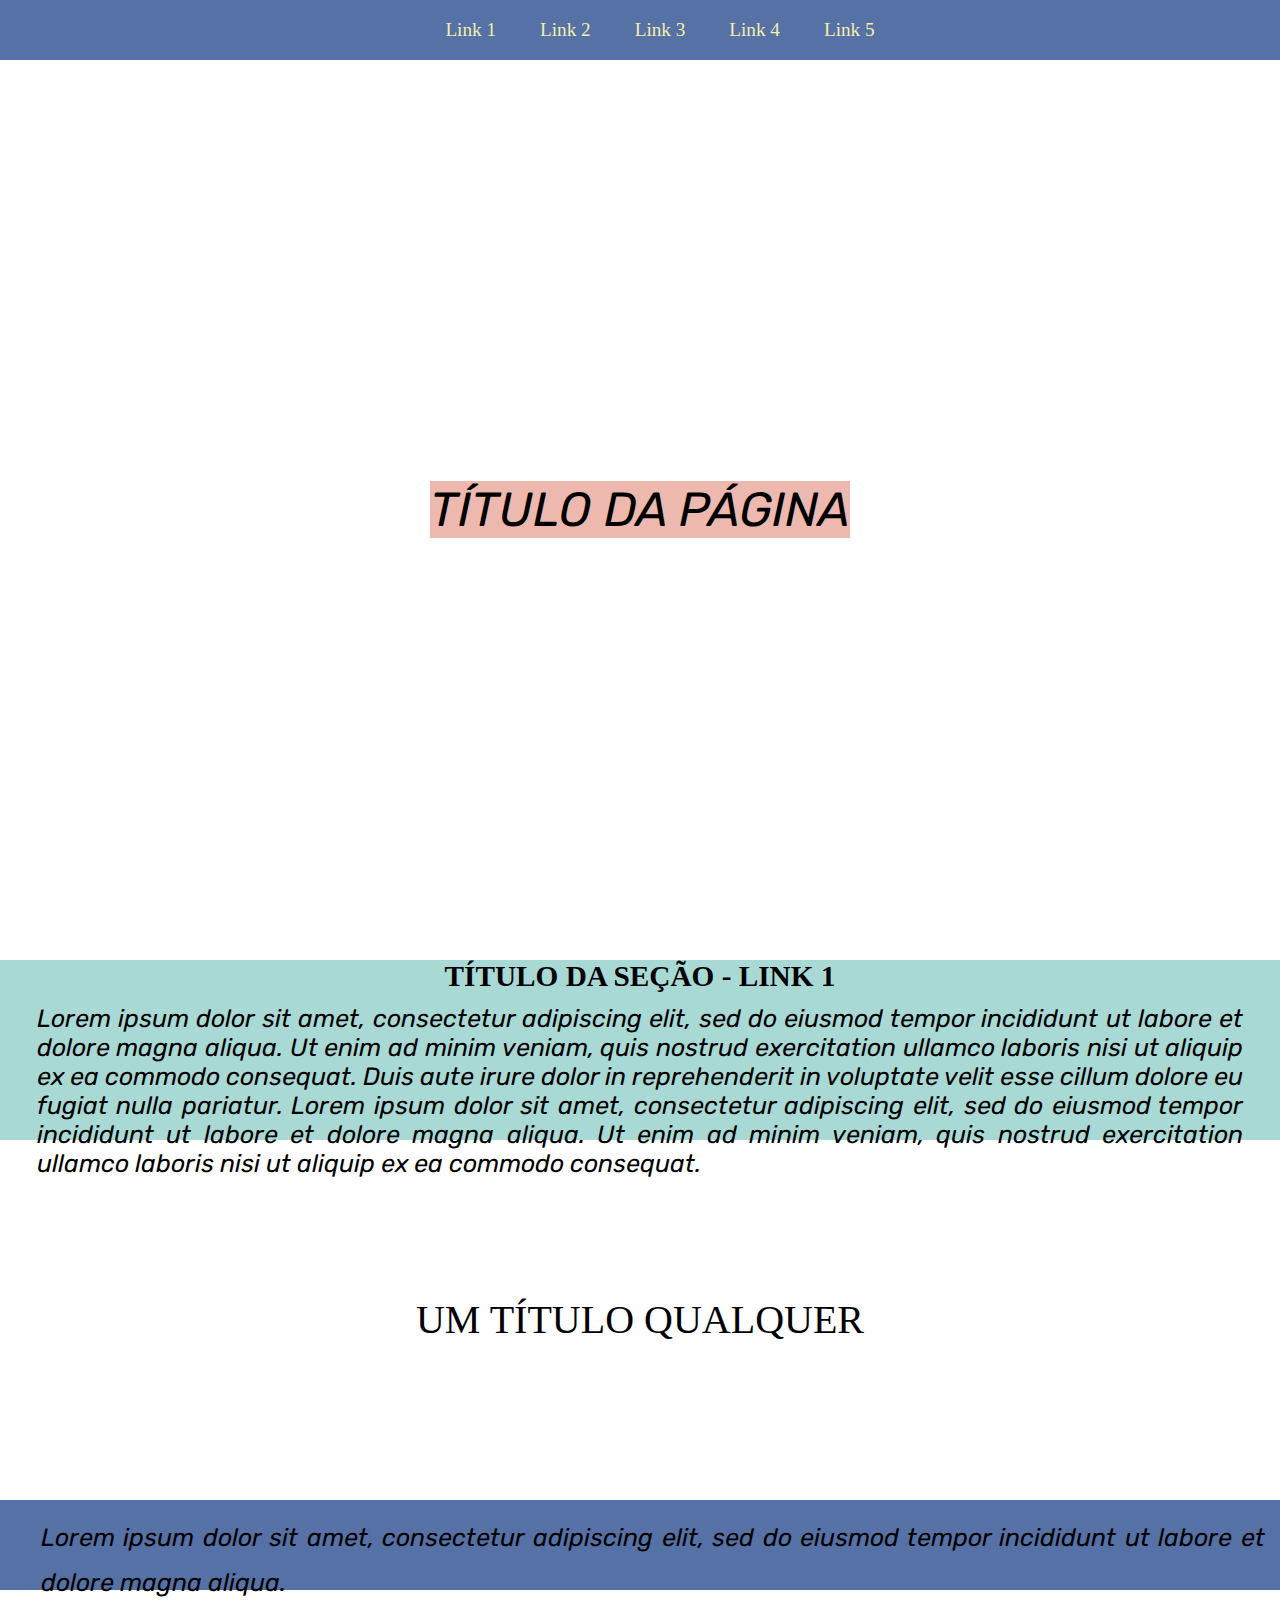
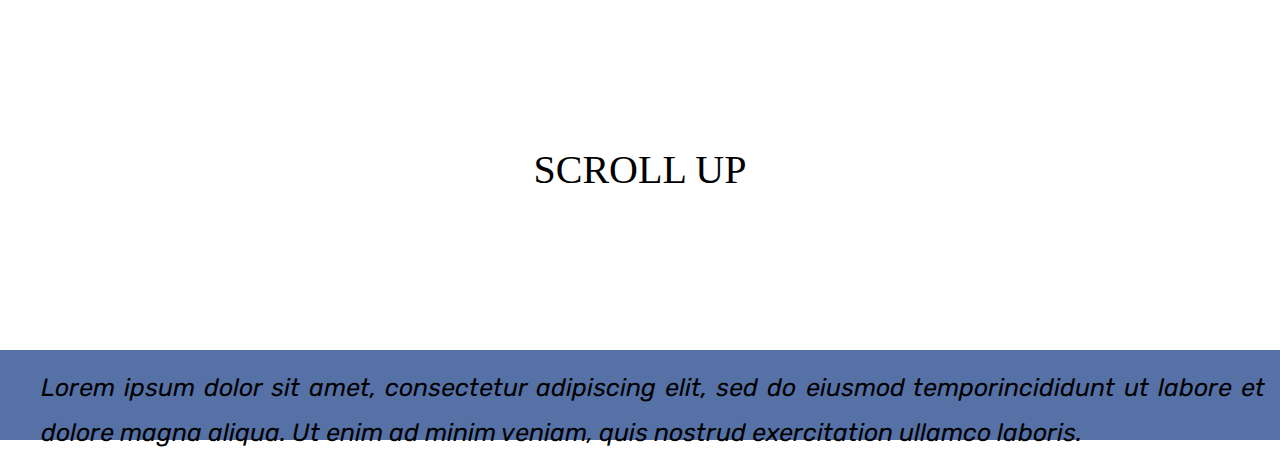
<file: Background-Attachment/index.html>
<!DOCTYPE html>
<html lang="pt">

<head>
    <meta charset="UTF-8">
    <meta http-equiv="X-UA-Compatible" content="IE=edge">
    <meta name="viewport" content="width=device-width, initial-scale=1.0">
    <title>Av 3</title>
    <link rel="stylesheet" href="style.css">
    <link href="https://fonts.googleapis.com/css2?family=Rubik:ital,wght@1,300;1,400&display=swap" rel="stylesheet">
</head>

<body>

<!--Aqui foi usada uma lista não ordenada para criar a barra home, iserida dentro de um conteiner.-->
    <div>
        <ul>
            <li><a class="botão" href="">Link 1</a></li>
            <li><a class="botão" href="">Link 2</a></li>
            <li><a class="botão" href="">Link 3</a></li>
            <li><a class="botão" href="">Link 4</a></li>
            <li><a class="botão" href=" ">Link 5</a></li>
        </ul>
    </div>

<!--Já nesse outro conteiner, está a imagem principal, colocada no background la no css. Também irá haver uma espécie de caixa, com um título, sendo posicionada no meio da div, consequentemente no centro da imagem escolhida. A <span> serve para trabalhar com uma linha e fazer formatações naquela área, ao contrário da <div> que trabalha como blocos -->

    <div class="imagem-1">
        <span> TÍTULO DA PÁGINA</span>
    </div>

<!--Aqui usei a div para um espaço de texto se refere ao link 1-->
    <div class="containerparal1">
    
            <h3 class="titulocontainer1"><b>TÍTULO DA SEÇÃO - LINK 1</b></h3>
            <p class="textopequeno">Lorem ipsum dolor sit amet, consectetur adipiscing elit, sed do eiusmod tempor incididunt ut labore et
                dolore magna aliqua. Ut enim ad minim veniam, quis nostrud exercitation ullamco laboris nisi ut aliquip
                ex ea commodo consequat. Duis aute irure dolor in reprehenderit in voluptate velit esse cillum dolore eu
                fugiat nulla pariatur. Lorem ipsum dolor sit amet, consectetur adipiscing elit, sed do eiusmod tempor
                incididunt ut labore et dolore magna aliqua. Ut enim ad minim veniam, quis nostrud exercitation ullamco
                laboris nisi ut aliquip ex ea commodo consequat.</p>
    </div>
<!--Aqui a div vai apresentar outra imagem como background, também haverá um span pois quero centralizar o titulo na imagem de fundo.-->
    <div class="imagem-2">
        
            <span> UM TÍTULO QUALQUER</span>
    </div>
<!---->
    
<div class="containertextopequeno">
    <p class="textofinal">Lorem ipsum dolor sit amet, consectetur adipiscing elit, sed do eiusmod tempor incididunt ut labore et dolore
        magna aliqua. </p>
    </div>
<!--Outr span pois aqui terá um bloco no meio da imagem de fundo também-->
    <div class="imagem-3">
        <span> SCROLL UP</span>
    </div>
<!---->
    <div class="containertextopequeno">
        <p class="textofinal">Lorem ipsum dolor sit amet, consectetur adipiscing elit, sed do eiusmod temporincididunt ut labore et dolore magna aliqua. Ut enim ad minim veniam, quis nostrud exercitation ullamco laboris.</p>

    </div>
   

    
</body>

</html>
</file>
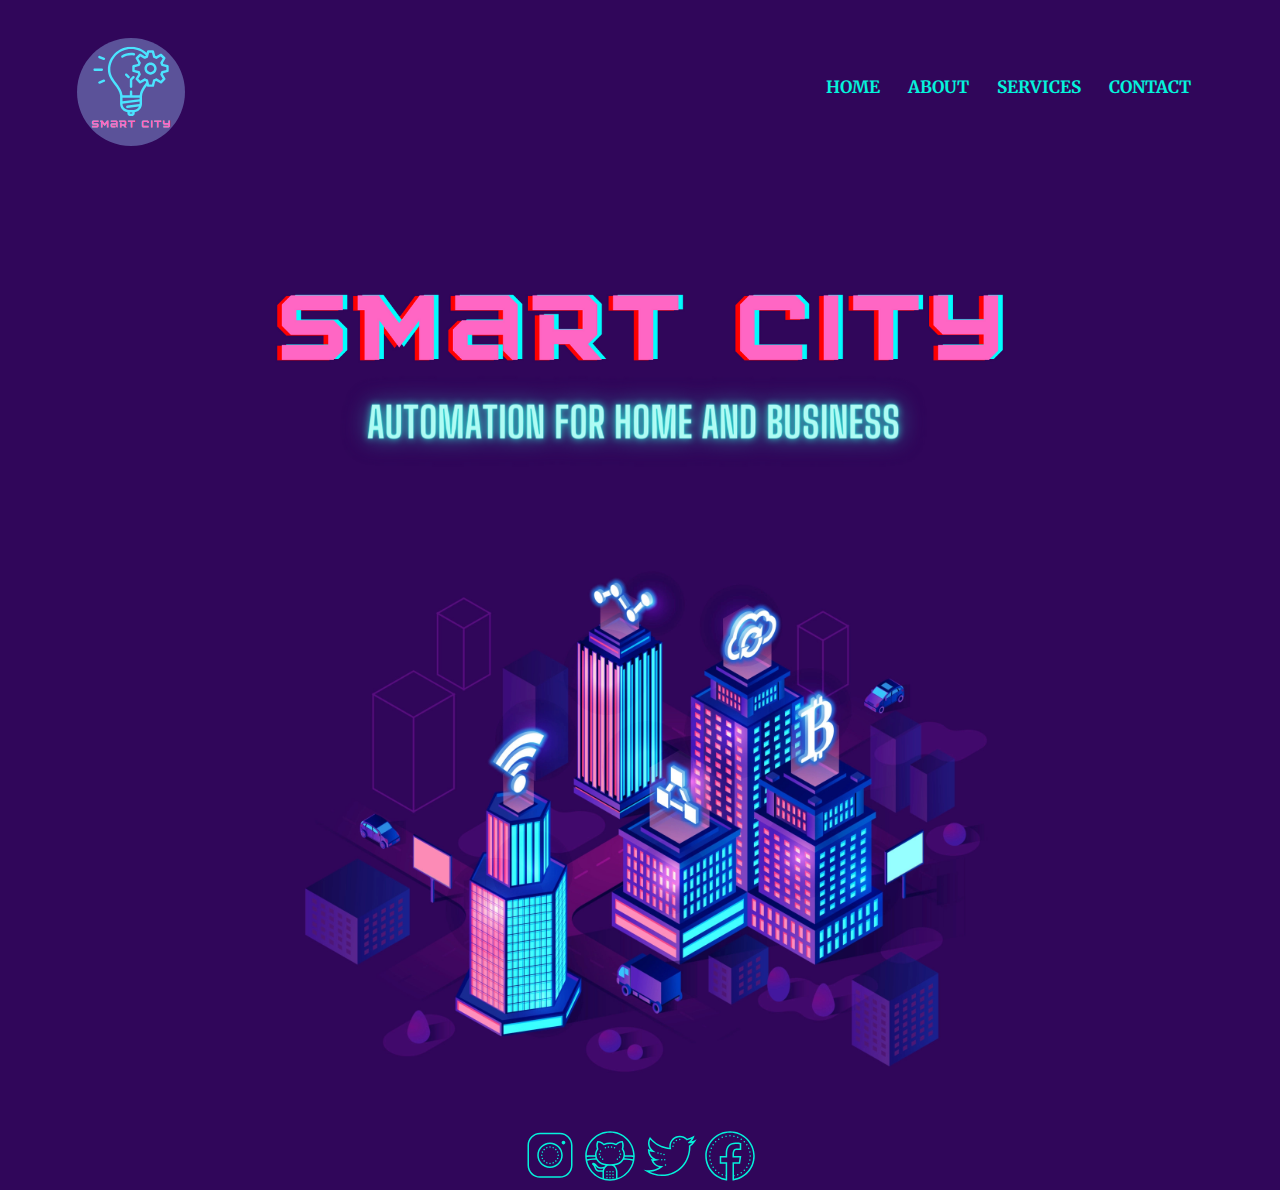
<file: SIteResponsivoSimples/index.html>
<!DOCTYPE html>
<html lang="pt-br">
<head>
    <meta charset="UTF-8">
    <meta http-equiv="X-UA-Compatible" content="IE=edge">
    <meta name="viewport" content="width=device-width, initial-scale=1.0">
    <title>Smart City</title>
    <link rel="stylesheet" href="./index.css">
    <link rel="stylesheet" href="https://stackpath.bootstrapcdn.com/font-awesome/4.7.0/css/font-awesome.min.css">
    <link href="https://fonts.googleapis.com/css2?family=Merriweather:wght@300;400;700&display=swap" rel="stylesheet">

</head>
<body>

    <!----Cabeçalho----->
    <section class="header">
        <nav>
            <a href="#"><img class="logo" src="./logo.svg"></a>
            <div class="nav-links" id="navLinks">
                <i class="fa fa-times" aria-hidden="true" onclick="hideMenu()"></i>
                <ul>
                    <li><a href="#">HOME</a></li>
                    <li><a href="#">ABOUT</a></li>
                    <li><a href="#">SERVICES</a></li>
                    <li><a href="#">CONTACT </a></li>
                </ul>
            </div>
            <i class="fa fa-bars" aria-hidden="true" onclick="showMenu()"></i>
        </nav>

    </section>

     <!----Cabeçalho----->
     <!--Parte do meio, onde está a imagem do título e a imagem central. A escola da imagem como título foi por causa da fonte que é única do canva.-->
    </div>
    <div class="imagens">
    <img class="titulo" src="./smart city.png">
    <img class="mainimg" src="./smartcity.jpeg">
    </div>  


<!--Icones das redes sociais-->
<div class="socialmedia">
    
    <a href="https://www.instagram.com/" target="_blank"><img src="./insta.svg" class="icon"></a>
    <a href="https://www.instagram.com/" target="_blank"><img src="./git.svg" class="icon" ></a>
    <a href="https://www.instagram.com/" target="_blank"><img src="./twitter.svg" class="icon" ></a>
    <a href="https://www.instagram.com/" target="_blank"><img src="./facebook.svg" class="icon"></a>

</div>


<!-------JavaScript para menu hamburguer, foi a melhor solução que encontrei pra esse caso.------->
    <script>

        var navLinks = document.getElementById("navLinks");
    
        function showMenu(){
            navLinks.style.right="0";
        }
        function hideMenu(){
            navLinks.style.right = "-200px";
        }
    </script>

</body>
</html>
</file>
<file: Background-Attachment/style.css>
*{
    margin: 0;
    box-sizing: border-box; 
}

ul {
    list-style: none;
    height: 150%;
    line-height: 150%;
    text-align:center;
    background-color:#5671A6;
}   
li{
    display: inline-block;
    font-size: 1.2em;
}
a{
    display: block;
    text-decoration: none;
    color: #F2EEAC;
    padding: 0 20px;
    height: 60px;
    line-height: 60px;
    transition: 0.6s; 
    /* Com transition a mudança é gradativa, posso defino o tempo. */
}
a:hover{
    background-color: #29B9D9;
    

}
.imagem-1{
    background-image: url(https://wallpapercave.com/wp/wp8822226.jpg);
    background-attachment: fixed;
    background-size: cover;
    background-repeat: no-repeat;
    background-position: right top;
    height: 100vh;
    text-align: center;
    font-size: 300%;
    font-family: 'Rubik', sans-serif;
    font-style: italic;
    
}

.imagem-1 span{
    line-height: 100vh;
    background-color:#EDB9AE;


    
}
.containerparal1{
    background-color: #A9D9D4;
    background-size: auto;
    background-repeat: no-repeat;
    height: 20vh;
    text-align: center justify;
    font-size: 25px;


}
.titulocontainer1{
    text-align: center;
}
.imagem-2{
    background-image: url(https://i.pinimg.com/originals/07/59/75/0759750a41964c5888557fa070d088d6.jpg);
    background-attachment: fixed;
    background-size: cover;
    background-repeat: no-repeat;
    background-position: 25%;
    height: 40vh;
    text-align: center;
    font-size: 40px;

}
.imagem-2 span{
    line-height: 40vh;
    background-color: none;
}
.containertextopequeno{
    background-color: #5671A6;
    line-height: 60%;
    height: 10vh;
    font-size: 25px;
    text-align: justify;
}
.textopequeno{
    padding: 11px;
    margin-left: 2%;
    margin-right: 2%;
    margin-top: none;
    font-size: 25px;
    text-align: justify;
    font-family: 'Rubik', sans-serif;
    font-style: italic;
    

}
.imagem-3{
    background-image: url(https://wallpaperaccess.com/full/3490537.jpg);
    background-attachment: fixed;
    background-repeat: no-repeat;
    background-position: center;
    background-size: cover;
    height: 40vh;
    text-align: center;
    font-size: 40px;
}.imagem-3 span{
    line-height: 40vh;
}
.textofinal{
    padding: 15px;
    margin-left: 2%;
    text-align: justify;
    line-height: 5vh;
    font-size: 25px;
    text-align: center justify;
    font-family: 'Rubik', sans-serif;
    font-style: italic;

}
</file>
<file: SIteResponsivoSimples/index.css>
*{
    margin: 0;
    padding: 0;
    font-family: 'Merriweather', serif;
    background-color:#30065A;
}


.header{
    width: 100%;


    position: relative;
}

nav{
    display: flex;
    padding: 2% 6%;
    justify-content: space-between;
    align-items: center;
    background-color:#30065A;
}

.imagens{
    display: flex;
    flex-direction: column;
    align-items: center;
    padding: 20px;
}

.titulo,
.mainimg{
    width: 60%;
}

.logo{
    width: 120px;
}

.nav-links{
    flex: 1;
    text-align: right;

}

.nav-links ul li{
    list-style: none;
    display: inline-block;
    padding: 8px 12px;
    position: relative;
}

.nav-links ul li a{
    color:#05f2db;
    text-decoration: none;
    font-size: 17px;
    font-weight: bold;
}

.nav-links ul li::after{
    content: '';
    width: 0%;
    height: 2px;
    background: #7d36c4;
    display: block;
    margin: auto;
    transition: 0.5s;
}

.nav-links ul li:hover::after{
    width: 100%;
}

nav .fa{
    display: none;
}

.socialmedia{
    margin-top: 40px;
    display: flex;
    align-items: center;
    justify-content: center;
    height: 20px;
}

.icon{
    width: 60px;
}


@media(max-width: 450px){
    .titulo,
    .mainimg{
        width: 100%;
    }

    .icon{
        
        width: 40px;
    }

}

@media(max-width: 700px){

    .logo{
        width: 60px;
        position: initial;
    }

    .text-box h1{
        font-size: 15px;
    }
    .nav-links ul li{
        display: block;

    }
    .nav-links ul li a{

        font-size: 15px;
    }
    .nav-links{
        position: fixed;
        background:#30065A;
        height: 100vh;
        width:200px;
        top:0;
        right: -200px;
        text-align: left;
        z-index:2;
        transition: 1s;

    }
    nav .fa{
        display: block;
        color: #05f2db;
        margin: 10px;
        font-size: 22px;
        cursor: pointer;
    }
    .nav-links ul{
        padding: 30px;
    }

    .titulo,
    .mainimg{
        width: 80%;
    }

    .icon{
        width: 40px;
    }

}
</file>
